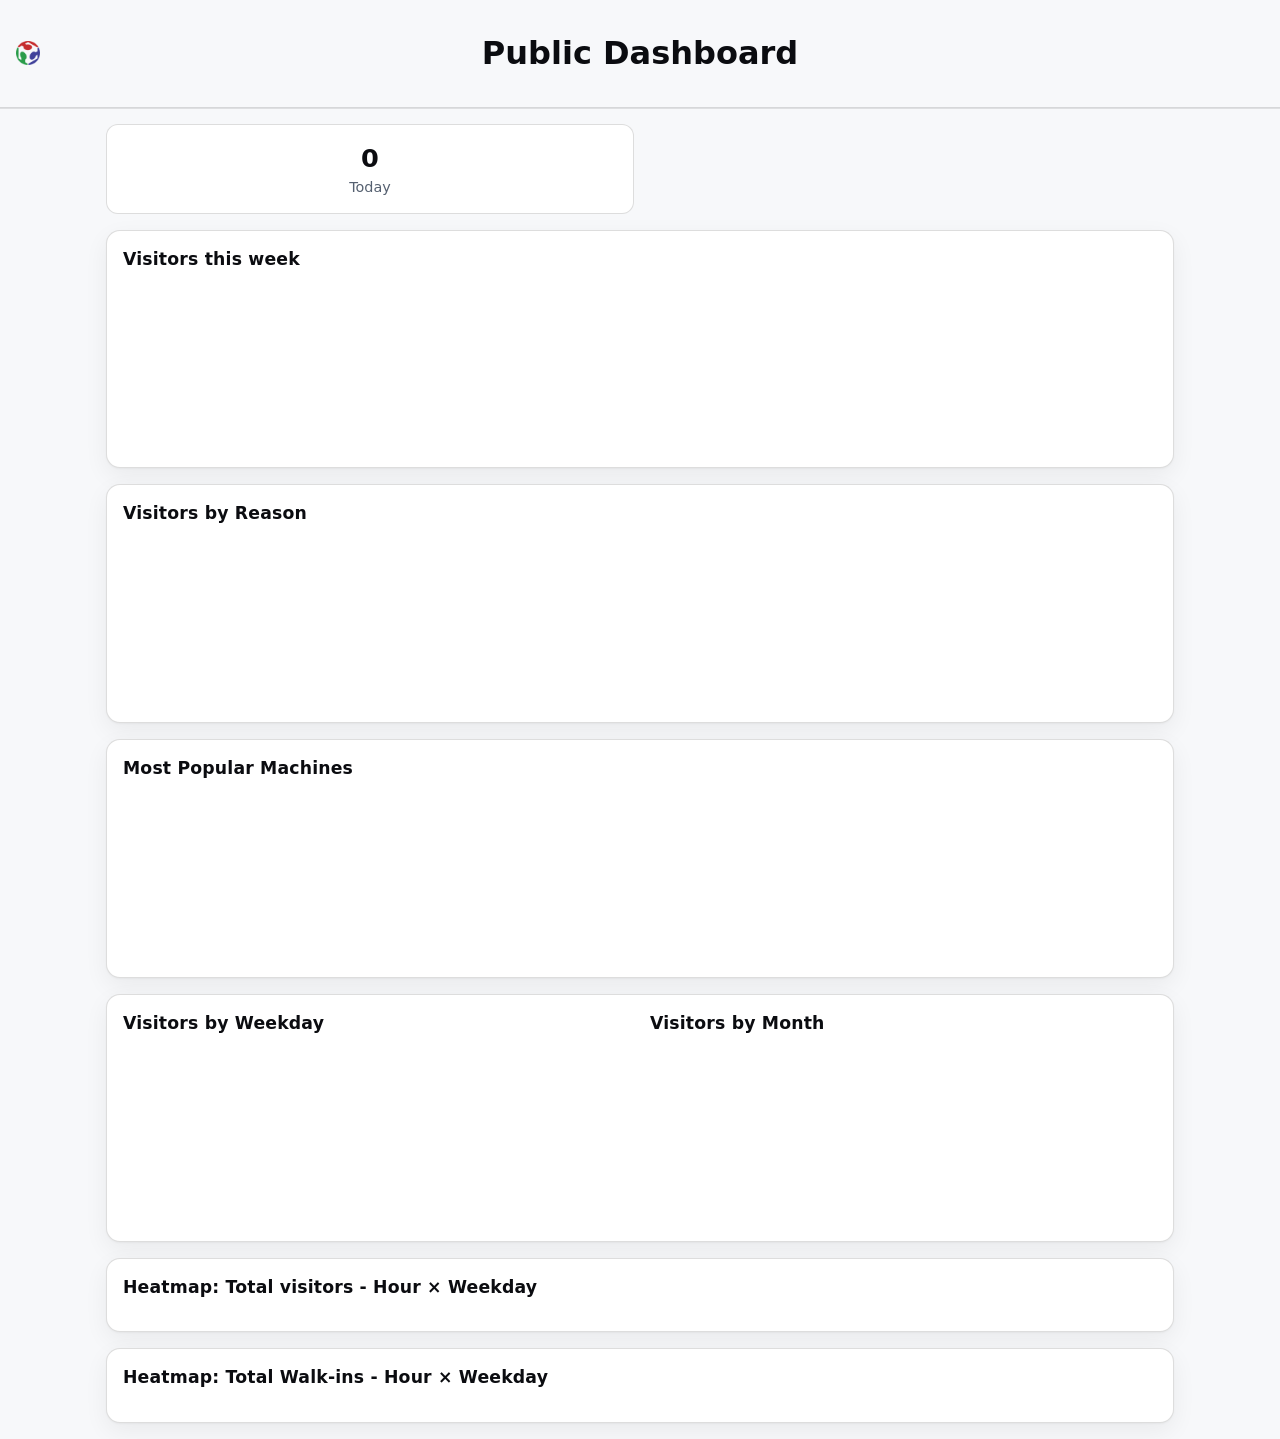
<file: dashboard.html>
<!doctype html>
<html lang="en">
<head>
  <meta charset="utf-8"><meta name="viewport" content="width=device-width,initial-scale=1">
  <title>Fab Lab Reykjavík — Public Dashboard</title>
  <link rel="stylesheet" href="css/styles.css">
</head>
<body>
  <header class="app-header">
    <img src="assets/logo_small.png" alt="Fab Lab" class="logo">
    <h1>Public Dashboard</h1>
  </header>

  <main class="container">
    <!-- KPIs -->
    <section class="kpis">
      <div class="kpi">
        <div class="kpi-value" id="todayTotal">0</div>
        <div class="kpi-label">Today</div>
      </div>
    </section>

    <!-- Charts -->
    <section class="card">
      <h2>Visitors this week</h2>
      <canvas id="chartWeek"></canvas>
    </section>

    <section class="card">
      <h2>Visitors by Reason</h2>
      <canvas id="chartReason"></canvas>
    </section>

    <section class="card">
      <h2>Most Popular Machines</h2>
      <canvas id="chartMachines"></canvas>
    </section>

    <section class="card grid-2">
      <div>
        <h2>Visitors by Weekday</h2>
        <canvas id="chartWeekday"></canvas>
      </div>
      <div>
        <h2>Visitors by Month</h2>
        <canvas id="chartMonth" height="160"></canvas>
      </div>
    </section>

    <section class="card">
      <h2>Heatmap: Total visitors - Hour × Weekday</h2>
      <div id="heatmap"></div>
    </section>

    <section class="card">
      <h2>Heatmap: Total Walk-ins - Hour × Weekday</h2>
      <div id="heatmapWalkins"></div>
    </section>
  </main>

  <!-- Vendor libs -->
  <script src="vendor/chart.umd.js"></script>
  <script src="vendor/chartjs-plugin-datalabels.min.js"></script>
  <script src="vendor/plotly.min.js"></script>

  <!-- Public config (no secrets) -->
  <script src="js/config.public.js"></script>

  <!-- Shared chart helpers -->
  <script src="js/api.js"></script>
  <script src="js/charts.js"></script>

  <script>
    (async function(){
      const res = await api.getSummary();
      if (!res.ok) return;

      document.getElementById("todayTotal").textContent = String(res.today_total ?? 0);

      const toArray = (o)=>{ const e=Object.entries(o||{}).sort((a,b)=>a[0].localeCompare(b[0])); return [e.map(x=>x[0]), e.map(x=>x[1])]; };

      // Week (Mon..Fri)
      const mon = new Date();
      const dow = mon.getDay();
      const diff = (dow === 0 ? -6 : 1 - dow);
      mon.setDate(mon.getDate() + diff);
      mon.setHours(0,0,0,0);
      const days = Array.from({length:5},(_,i)=>{ const d=new Date(mon); d.setDate(mon.getDate()+i); return d; });
      const weekLabels = days.map(d => d.toLocaleDateString(undefined,{weekday:"short",month:"short",day:"numeric"}));
      const weekKeys   = days.map(d => `${d.getFullYear()}-${String(d.getMonth()+1).padStart(2,"0")}-${String(d.getDate()).padStart(2,"0")}`);
      charts.bar("chartWeek", weekLabels, weekKeys.map(k => Number((res.week_buckets||{})[k]||0)), "Visitors this week");

      // Reason
      const [rl, rv] = toArray(res.by_reason);
      charts.bar("chartReason", rl, rv, "Visitors by Reason");

      // Machines pie
      const MACHINE_SET = new Set(["Casting/Molding","Clay Printer","Embroidery Machine","Laser","PCB","Sewing","Vacuum Former","Shopbot","Vinyl Cutter","3D Printer"]);
      const machines = {};
      for (const [reason, count] of Object.entries(res.by_reason || {})) {
        if (MACHINE_SET.has(reason)) machines[reason] = count;
      }
      const mSorted = Object.entries(machines).sort((a,b)=>b[1]-a[1]);
      charts.pie("chartMachines", mSorted.map(([k])=>k), mSorted.map(([,v])=>v), "Most Popular Machines");

      // Weekday
      const wdOrder=["1","2","3","4","5","6","7"], wdLabels=["Mon","Tue","Wed","Thu","Fri","Sat","Sun"];
      charts.bar("chartWeekday", wdLabels, wdOrder.map(k => res.by_weekday?.[k] || 0), "Visitors by Weekday");

      // Month
      const [mk, mv] = toArray(res.by_month);
      const mLabels = mk.map(k => new Date(k).toLocaleString(undefined,{month:"long",year:"numeric"}));
      charts.bar("chartMonth", mLabels, mv, "Visitors by Month");

      // Heatmap (TOTAL)
      const hmTotal = res.by_hour_weekday || {};
      const hours = Array.from({length:13},(_,i)=>String(i+9)); // 9..21
      const wkeys = ["1","2","3","4","5"]; const wlabels = ["Mon","Tue","Wed","Thu","Fri"];
      const zTotal=[]; 
      for (let i=0;i<wkeys.length;i++){
        const row = hmTotal[wkeys[i]] || {};
        for (let h=9; h<=21; h++){
          zTotal.push({ x:String(h), y:wlabels[i], value:Number(row[h]||0) });
        }
      }
      charts.heatmap("heatmap", zTotal, hours, wlabels);

      // Heatmap (WALK-INS)
      const hmWalk = res.by_hour_weekday_walkin || {};
      const zWalk=[]; 
      for (let i=0;i<wkeys.length;i++){
        const row = hmWalk[wkeys[i]] || {};
        for (let h=9; h<=21; h++){
          zWalk.push({ x:String(h), y:wlabels[i], value:Number(row[h]||0) });
        }
      }
      charts.heatmap("heatmapWalkins", zWalk, hours, wlabels);
    })();
  </script>
</body>
</html>
</file>
<file: css/styles.css>
/* === THEME TOKENS ======================================================== */
/* Default = LIGHT (unless user/system says otherwise) */
:root {
  color-scheme: light;
  --bg:#f7f8fa;
  --card:#ffffff;
  --text:#0b0c10;
  --muted:#556070;
  --accent:#0ea5e9;
}

/* Auto-switch to DARK if OS prefers — only when user hasn't chosen */
@media (prefers-color-scheme: dark) {
  :root:not([data-theme]) {
    color-scheme: dark;
    --bg:#0b0c10;
    --card:#15171c;
    --text:#eaf0f6;
    --muted:#9aa4b2;
    --accent:#38bdf8;
  }
}

/* Manual override via data-theme on <html> (wins over media query) */
:root[data-theme="light"] {
  color-scheme: light;
  --bg:#f7f8fa;
  --card:#ffffff;
  --text:#0b0c10;
  --muted:#556070;
  --accent:#0ea5e9;
}
:root[data-theme="dark"] {
  color-scheme: dark;
  --bg:#0b0c10;
  --card:#15171c;
  --text:#eaf0f6;
  --muted:#9aa4b2;
  --accent:#38bdf8;
}

/* === APP STYLES ========================================================== */
* { box-sizing: border-box; }

html,body {
  margin:0;
  padding:0;
  background:var(--bg);
  color:var(--text);
  font:16px/1.4 system-ui, Segoe UI, Roboto, Helvetica, Arial, sans-serif;
}

/* Respect reduced motion */
@media (prefers-reduced-motion: reduce) {
  * {
    animation-duration: .01ms !important;
    animation-iteration-count: 1 !important;
    transition-duration: .01ms !important;
    scroll-behavior: auto !important;
  }
}

/* Header: true centered brand, actions pinned right */
.app-header {
  display: grid;
  grid-template-columns: 1fr auto 1fr;
  align-items: center;
  gap: 10px;
  padding: 0.6rem 1rem;
  border-bottom: 1px solid #0002;
  position: sticky;
  top: 0;
  z-index: 1000;
  background: var(--bg);
  backdrop-filter: blur(6px);
  box-shadow: 0 1px 0 color-mix(in oklab, var(--text) 10%, transparent);
}

.brand {
  grid-column: 2;
  display: inline-flex;
  align-items: center;
  justify-content: center;
  gap: 10px;
  min-width: 0;
}

.brand h1 {
  margin: 0;
  font-size: 1.3rem;
  line-height: 1.1;
  white-space: nowrap;
  overflow: hidden;
  text-overflow: ellipsis;
  max-width: min(70vw, 700px);
}

.logo {
  width: 24px;
  height: 24px;
  transform-origin: center;
}

.logo.is-spinning {
  animation: logoSpin 1.1s linear infinite;
  filter: drop-shadow(0 0 6px color-mix(in oklab, var(--accent) 30%, transparent));
}

@keyframes logoSpin {
  from { transform: rotate(0deg); }
  to   { transform: rotate(360deg); }
}

.header-actions {
  grid-column: 3;
  justify-self: end;
  display: flex;
  gap: 8px;
  margin-left: auto;
}

.container {
  max-width:1100px;
  margin:1rem auto;
  padding:0 1rem;
}

.card {
  background: var(--card);
  border: 1px solid #0002;
  border-radius: 14px;
  padding: 1rem;
  margin-bottom: 1rem;
  box-shadow:
    0 1px 2px rgba(0,0,0,0.04),
    0 8px 24px rgba(0,0,0,0.06);
  transition: transform 120ms ease, box-shadow 120ms ease;
}

.grid,
.grid-2 {
  display:grid;
  gap:20px 20px;
}

.grid {
  grid-template-columns: repeat(3, minmax(0,1fr));
}

.grid-2 {
  grid-template-columns: repeat(2,minmax(0,1fr));
}

.row {
  display:flex;
  align-items:center;
  gap:12px;
  justify-content:space-between;
}

label {
  display:flex;
  flex-direction:column;
  gap:.5rem;
  font-size:.95rem;
}

/* Inputs */
input,
textarea,
select,
button {
  background: color-mix(in oklab, var(--card) 94%, black);
  color: var(--text);
  border: 1px solid color-mix(in oklab, var(--text) 14%, transparent);
  border-radius: 10px;
  padding: .8rem .95rem;
  box-shadow: inset 0 1px 0 rgba(255,255,255,0.03);
}

input:focus,
textarea:focus,
select:focus,
button:focus {
  outline:1px solid var(--accent);
  border-color:var(--accent);
}

:focus-visible {
  outline:2px solid var(--accent);
  outline-offset:2px;
}

.primary {
  background:var(--accent);
  color:#06202a;
  border:0;
  font-weight:600;
  padding:.7rem 1.1rem;
}

.primary:disabled {
  opacity: 0.6;
  cursor: not-allowed;
}

input:disabled,
textarea:disabled,
select:disabled,
button:disabled:not(.is-loading) {
  filter: saturate(0.6) opacity(0.85);
}

/* Button-as-progress while saving */
.primary.is-loading {
  position: relative;
  overflow: hidden;
  cursor: progress;
  background: #0b3d46;
}

.primary.is-loading::before {
  content: "";
  position: absolute;
  left: 0;
  top: 0;
  bottom: 0;
  width: 0%;
  background: var(--accent);
  opacity: 0.95;
  animation: btnFillOnce 10s linear forwards;
  box-shadow: 6px 0 18px rgba(0,0,0,0.18);
}

.primary.is-loading {
  color: #06202a;
}
.primary.is-loading > * {
  position: relative;
  z-index: 1;
}

@keyframes btnFillOnce {
  from { width: 0%; }
  to   { width: 100%; }
}

.kpis {
  display:grid;
  grid-template-columns: repeat(2,1fr);
  gap:12px;
  margin:.5rem 0 1rem;
}

.kpi {
  background:var(--card);
  border:1px solid #0002;
  border-radius:12px;
  padding:1rem;
  text-align:center;
}

.kpi-value {
  font-size:1.6rem;
  font-weight:700;
}

.kpi-label {
  color:var(--muted);
  font-size:.9rem;
}

.status {
  margin-left:.75rem;
  color:var(--muted);
}

.datetime {
  display:flex;
  gap:.5rem;
  align-items:center;
}

.theme-toggle {
  margin-left:auto;
  border:1px solid color-mix(in oklab, var(--text) 14%, transparent);
  background:transparent;
  color:var(--text);
  padding:.4rem .6rem;
  border-radius:8px;
  cursor:pointer;
  font-size:.9rem;
}

.theme-toggle:hover {
  border-color: var(--accent);
}

.action-btn[aria-pressed="true"] {
  outline: 1px solid var(--accent);
  outline-offset: 1px;
}

.action-btn {
  display: inline-flex;
  align-items: center;
  gap: 6px;
  padding: .4rem .6rem;
  border-radius: 8px;
  font-size: .9rem;
  color: var(--text);
  background: transparent;
  border: 1px solid color-mix(in oklab, var(--text) 14%, transparent);
  text-decoration: none;
  cursor: pointer;
}

.action-btn:hover {
  border-color: var(--accent);
}

.action-btn:disabled {
  opacity: .6;
  cursor: not-allowed;
}

/* Category section */
.category-section {
  margin-top: 22px;
  display: flex;
  flex-direction: column;
  gap: 14px;
  align-items: center;
}

.category-toggle {
  display: flex;
  justify-content: center;
  align-items: center;
  gap: 12px;
  flex-wrap: wrap;
}

.category-btn {
  min-width: 190px;
  padding: 0.9rem 1.15rem;
  border-radius: 10px;
  font-weight: 700;
  background: color-mix(in oklab, var(--card) 92%, black);
  color: var(--text);
  border: 1px solid color-mix(in oklab, var(--text) 14%, transparent);
  transition: border-color 120ms ease, transform 120ms ease, background 120ms ease, box-shadow 120ms ease;
  display: inline-flex;
  align-items: center;
  justify-content: center;
  gap: 8px;
}

.category-btn:hover {
  border-color: var(--accent);
  transform: translateY(-1px);
}

.category-btn.active,
.category-btn[aria-pressed="true"] {
  background: color-mix(in oklab, var(--accent) 22%, var(--card));
  border-color: var(--accent);
  box-shadow:
    0 0 0 1px color-mix(in oklab, var(--accent) 40%, transparent),
    0 6px 14px rgba(0,0,0,0.08);
}

.category-btn:active {
  transform: translateY(1px);
}

.btn-emoji {
  font-size: 1rem;
  line-height: 1;
}

.category-help-text {
  text-align: center;
  font-size: 1rem;
  font-weight: 700;
  color: var(--text);
  max-width: 700px;
}

.category-picker-wrap {
  position: relative;
  width: min(33vw, 420px);
  min-width: 320px;
}

.category-trigger {
  width: 100%;
  display: grid;
  grid-template-columns: 1fr auto;
  grid-template-areas:
    "main chevron"
    "sub chevron";
  align-items: center;
  gap: 2px 10px;
  text-align: left;
  padding: 0.85rem 0.95rem;
  border-radius: 10px;
  background: color-mix(in oklab, var(--card) 92%, black);
  color: var(--text);
  border: 1px solid color-mix(in oklab, var(--text) 14%, transparent);
  cursor: pointer;
  box-shadow:
    0 1px 2px rgba(0,0,0,0.04),
    0 4px 14px rgba(0,0,0,0.05);
}

.category-trigger:disabled {
  cursor: not-allowed;
}

.category-trigger-main {
  grid-area: main;
  font-weight: 650;
  line-height: 1.25;
}

.category-trigger-sub {
  grid-area: sub;
  font-size: 0.9rem;
  color: var(--muted);
  line-height: 1.25;
}

.category-trigger-chevron {
  grid-area: chevron;
  align-self: center;
  font-size: 1rem;
  opacity: 0.85;
}

.category-menu {
  position: absolute;
  left: 0;
  right: 0;
  top: calc(100% + 8px);
  z-index: 50;
  background: var(--card);
  border: 1px solid color-mix(in oklab, var(--text) 10%, transparent);
  border-radius: 14px;
  box-shadow:
    0 8px 20px rgba(0,0,0,0.10),
    0 18px 42px rgba(0,0,0,0.16);
  backdrop-filter: blur(8px);
  overflow: hidden;
  animation: dropdownOpen 120ms ease;
}

@keyframes dropdownOpen {
  from {
    opacity: 0;
    transform: translateY(-4px);
  }
  to {
    opacity: 1;
    transform: translateY(0);
  }
}

.category-list {
  max-height: 340px;
  overflow: auto;
  padding: 6px;
}

.category-option {
  width: 100%;
  display: flex;
  flex-direction: column;
  align-items: flex-start;
  gap: 2px;
  text-align: left;
  background: transparent;
  border: 0;
  border-radius: 10px;
  padding: 0.75rem 0.8rem;
  cursor: pointer;
  color: var(--text);
  transition: background 120ms ease, transform 120ms ease;
}

.category-option:hover {
  transform: translateY(-1px);
}

.category-option:hover,
.category-option:focus {
  background: color-mix(in oklab, var(--accent) 12%, var(--card));
  outline: none;
}

.category-option.is-selected {
  background: color-mix(in oklab, var(--accent) 18%, var(--card));
}

.category-option-title {
  font-weight: 650;
  line-height: 1.25;
}

.category-option-desc {
  font-size: 0.9rem;
  color: var(--muted);
  line-height: 1.25;
}

.category-trigger-sub,
.category-option-desc,
.time-help,
.status,
.last-log {
  color: color-mix(in oklab, var(--muted) 88%, var(--text));
}

.notes-wrap {
  width: min(33vw, 420px);
  min-width: 320px;
  margin: 18px auto 0;
}

.notes-wrap textarea {
  width: 100%;
  resize: vertical;
}

canvas {
  image-rendering: -webkit-optimize-contrast;
}

.submit-area {
  display: flex;
  flex-direction: column;
  align-items: center;
  gap: 8px;
  margin-top: 26px;
}

.submit-area .primary {
  font-size: 1.15rem;
  font-weight: 750;
  padding: 14px 36px;
  border-radius: 12px;
  box-shadow:
    0 6px 16px color-mix(in oklab, var(--accent) 28%, transparent);
}

.submit-area .primary:hover:not(:disabled) {
  transform: translateY(-1px);
  box-shadow:
    0 10px 22px color-mix(in oklab, var(--accent) 32%, transparent);
}

.status {
  font-size: 0.95rem;
  opacity: 0.85;
}

.submit-area .status {
  min-height: 1.1em;
}

#visitForm {
  padding-bottom: 8px;
}

.time-section {
  display: flex;
  flex-direction: column;
  align-items: center;
  gap: 10px;
  margin-top: 18px;
}

.use-now {
  display: flex;
  align-items: center;
  justify-content: center;
  gap: 8px;
}

.use-now input[type="checkbox"] {
  transform: scale(1.2);
}

.datetime {
  display: flex;
  gap: 10px;
}

.datetime input:disabled {
  opacity: 0.5;
  cursor: not-allowed;
}

.card canvas {
  margin-top: 8px;
}

.card h2 {
  margin: 0 0 1rem;
  font-size: 1.08rem;
  font-weight: 750;
  letter-spacing: 0.01em;
}

.clock-card {
  text-align: center;
}

.clock-text {
  font-size: 1.2rem;
  font-weight: 600;
  padding: 6px 0;
}

.clock-text.offline {
  color: #d32f2f;
  animation: offlinePulse 1.4s ease-in-out infinite;
}

.action-btn img.icon {
  width: 20px;
  height: 20px;
}

.last-log {
  font-size: 0.9rem;
  opacity: 0;
  text-align: center;
  margin-top: 4px;
  transition: opacity 0.25s ease;
}

.last-log.show {
  opacity: 0.75;
}

.last-log-wrap {
  display:flex;
  align-items:center;
  justify-content:center;
  gap:10px;
}

#datetimeWrap.custom-time {
  opacity: 1;
  filter: none;
  outline: 2px solid rgba(120, 160, 255, 0.35);
  border-radius: 10px;
  padding: 6px;
}

.time-help {
  font-size: 0.9rem;
  opacity: 0.75;
  text-align: center;
}

.primary.success-pop {
  animation: successPop 220ms ease-out;
}

@keyframes successPop {
  from { transform: scale(1); }
  50%  { transform: scale(1.03); }
  to   { transform: scale(1); }
}

.clock-text.offline {
  animation: offlinePulse 1.4s ease-in-out infinite;
}

@keyframes offlinePulse {
  0%, 100% { opacity: 1; }
  50%      { opacity: 0.65; }
}

.celebration-overlay {
  position: fixed;
  inset: 0;
  background: rgba(0,0,0,0.55);
  display: flex;
  align-items: center;
  justify-content: center;
  z-index: 9999;
}

.celebration-box {
  background: var(--card);
  color: var(--text);
  padding: 32px 42px;
  border-radius: 18px;
  font-size: 1.55rem;
  font-weight: 750;
  text-align: center;
  box-shadow: 0 20px 45px rgba(0,0,0,.45);
  animation: popCelebration .28s ease-out;
  max-width: min(92vw, 560px);
}

.celebration-sub {
  margin-top: 10px;
  font-size: 0.95rem;
  opacity: 0.85;
  font-weight: 650;
}

.celebration-hint {
  margin-top: 10px;
  font-size: 0.85rem;
  opacity: 0.65;
  font-weight: 600;
}

@keyframes popCelebration {
  from { transform: scale(.92); opacity: 0; }
  to   { transform: scale(1); opacity: 1; }
}

/* Narrow screens */
@media (max-width: 420px) {
  .action-btn .label {
    display: none;
  }
}

@media (max-width:760px) {
  .grid,
  .grid-2 {
    grid-template-columns: 1fr;
  }

  .row {
    flex-direction:column;
    align-items:flex-start;
    gap:.5rem;
  }

  .category-toggle {
    flex-direction: column;
    align-items: stretch;
    width: 100%;
    padding: 4px;
    border-radius: 14px;
    background: color-mix(in oklab, var(--text) 4%, transparent);
  }

  .category-btn {
    width: 100%;
    min-width: 0;
  }

  .category-picker-wrap,
  .notes-wrap {
    width: 100%;
    min-width: 0;
  }
}

/* Hide normal cursor while saving */
html.saving-cursor,
html.saving-cursor * {
  cursor: none !important;
}

/* Fake spinning cursor */
#cursorSpinner {
  position: fixed;
  left: 0;
  top: 0;
  width: 28px;
  height: 28px;
  pointer-events: none;
  transform: translate(-50%, -50%);
  z-index: 10000;
  display: none;
}

html.saving-cursor #cursorSpinner {
  display: block;
}

#cursorSpinner img {
  width: 100%;
  height: 100%;
  display: block;
  animation: logoSpin 1s linear infinite;
  filter: drop-shadow(0 0 6px color-mix(in oklab, var(--accent) 30%, transparent));
}
</file>
